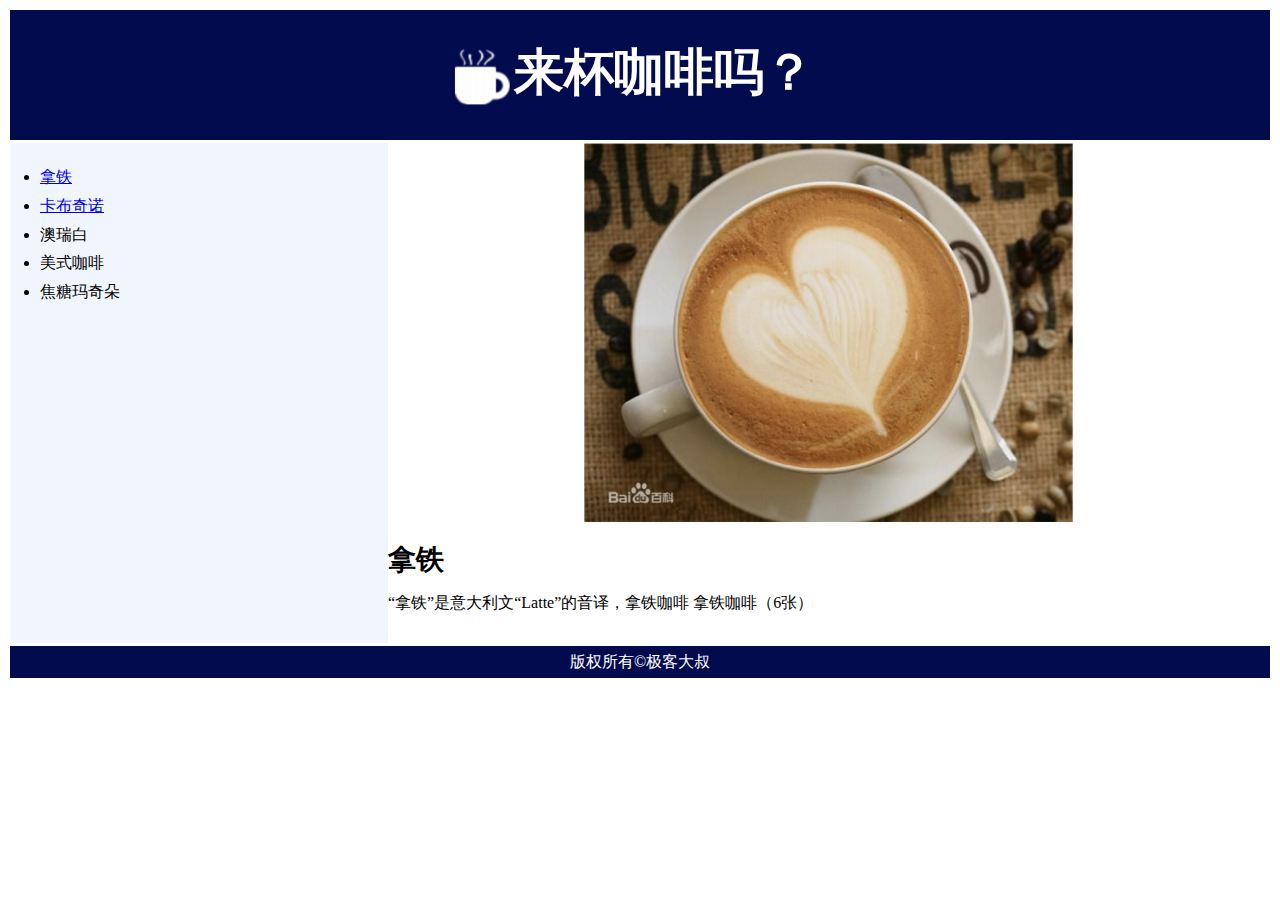
<file: yyx_13.html>
<!DOCTYPE html>
<html lang="en">
<head>
    <meta charset="UTF-8">
    <meta http-equiv="X-UA-Compatible" content="IE=edge">
    <meta name="viewport" content="width=device-width, initial-scale=1.0">
    <link rel="stylesheet" href="yyx_13.css">
    <title>咖啡厅</title>
</head>
<body>
    <div class="background">
        <div class="header">
            <div class="head">
            <img src="logo.png" alt="图片未加载">
            <h2 class="title">来杯咖啡吗？</h2></div>
        </div>
        <div class="content">
            <div class="left">
                <div class="menu">
                    <li><a href="#">拿铁</a></li>
                    <li><a href="#">卡布奇诺</a></li>
                    <li>澳瑞白</li>
                    <li>美式咖啡</li>
                    <li>焦糖玛奇朵</li>
                </div>
            </div>
            <div class="right">
                <img src="latte.png" alt="图片未加载">
                <h3 class="coffeename">拿铁</h4>
                <p class="introduce">“拿铁”是意大利文“Latte”的音译，拿铁咖啡 拿铁咖啡（6张）</p>
            </div>
        </div>
        <div class="bottom">
            <p class="declare">版权所有&copy;极客大叔</p>
        </div>
    </div>
</body>
</html>
</file>
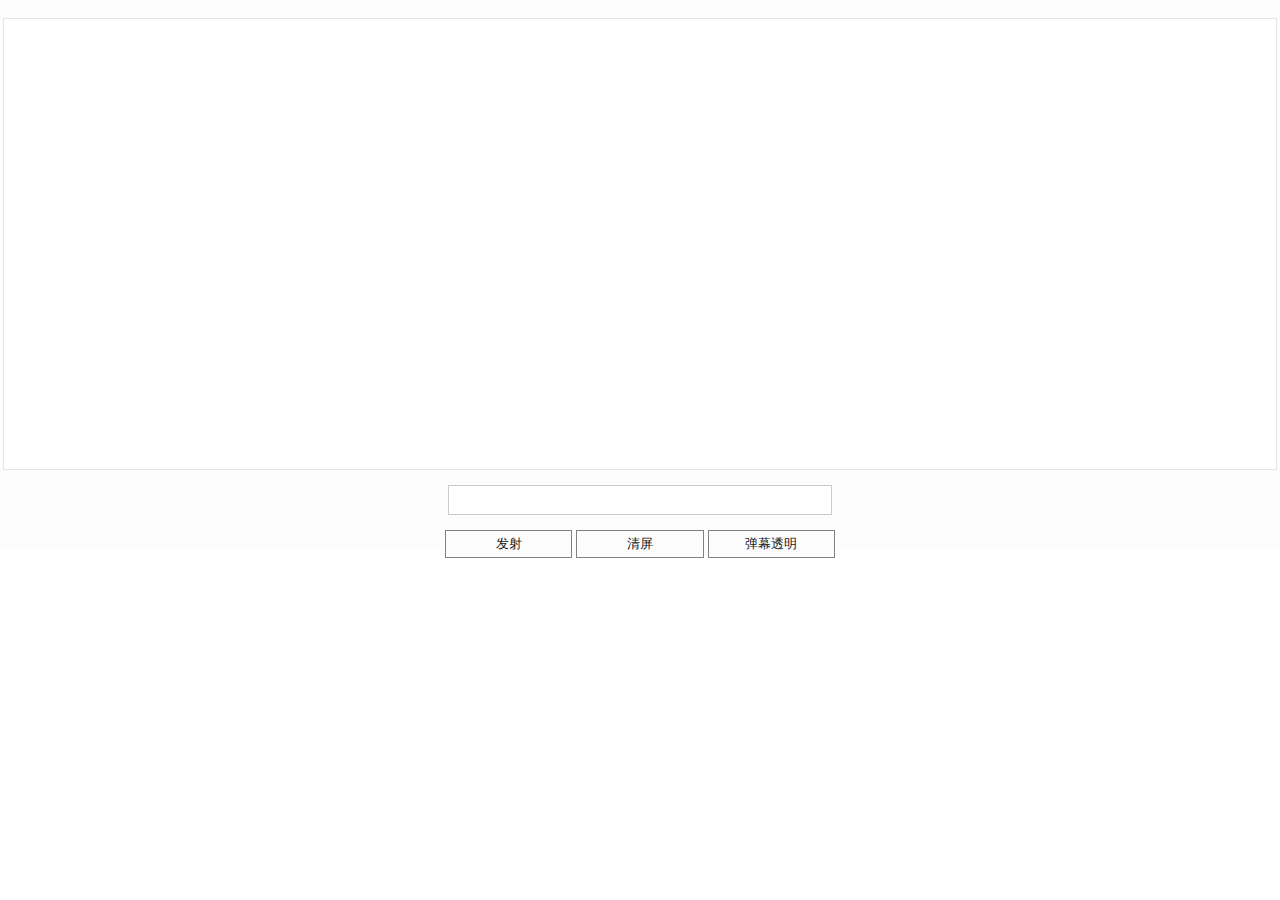
<file: Barrage/Barrage.html>
<!DOCTYPE html>
<html lang="en">

<head>
    <meta charset="UTF-8">
    <meta http-equiv="X-UA-Compatible" content="IE=edge">
    <meta name="viewport" content="width=device-width, initial-scale=1.0">
    <link rel="stylesheet" href="Barrage.css">
    <script src="jquery.min.js"></script>
    <title>发射弹幕</title>
</head>

<body>
    <div class="background">
        <div class="screen"></div>
        <div class="input">
            <input type="text">
            <div class="buttons">
                <button class="btn shoot">发射</button>
                <button class="btn clear">清屏</button>
                <button class="btn opacity">弹幕透明</button>
            </div>
        </div>
    </div>
    <script>
        $(function() {
            var op = false;
            $('.shoot').click(function() {
                var txt = $('input').val();
                var span = $("<span></span>");
                var fontsize = parseInt(Math.random() * 40) + 20;
                var top = parseInt(Math.random() * 400) - 20;
                var color1 = parseInt(Math.random() * 256);
                var color2 = parseInt(Math.random() * 256);
                var color3 = parseInt(Math.random() * 256);
                var color = `rgb(${color1},${color2},${color3})`;
                top = top < 20 ? '30px' : top + 'px';
                fontsize = fontsize + 'px';
                span.css('position', 'absolute').css('top', top).css('right', '0').css('color', color).css('font-size', fontsize);
                if (op) {
                    span.css('opacity', 0.2);
                }
                var v = Math.random() * 20000;
                v = v < 3000 ? 5000 : v;
                span.attr('speed', v);
                span.html(txt);
                $('.screen').append(span);
                $('.screen').children().animate({
                    right: '100%'
                }, v, function() {
                    $(this).remove();
                })
            })
            $('.clear').click(function() {
                $('.screen').empty();
            })
            $('input').keydown(function(e) {
                if (e.keyCode === 13) {
                    $('.shoot').click();
                }
            })
            $('.opacity').click(function() {
                op = !op;
                if (op) {
                    $('span').css('opacity', 0.2);
                } else {
                    $('span').css('opacity', 1);
                }
            })
        })
    </script>
</body>

</html>
</file>
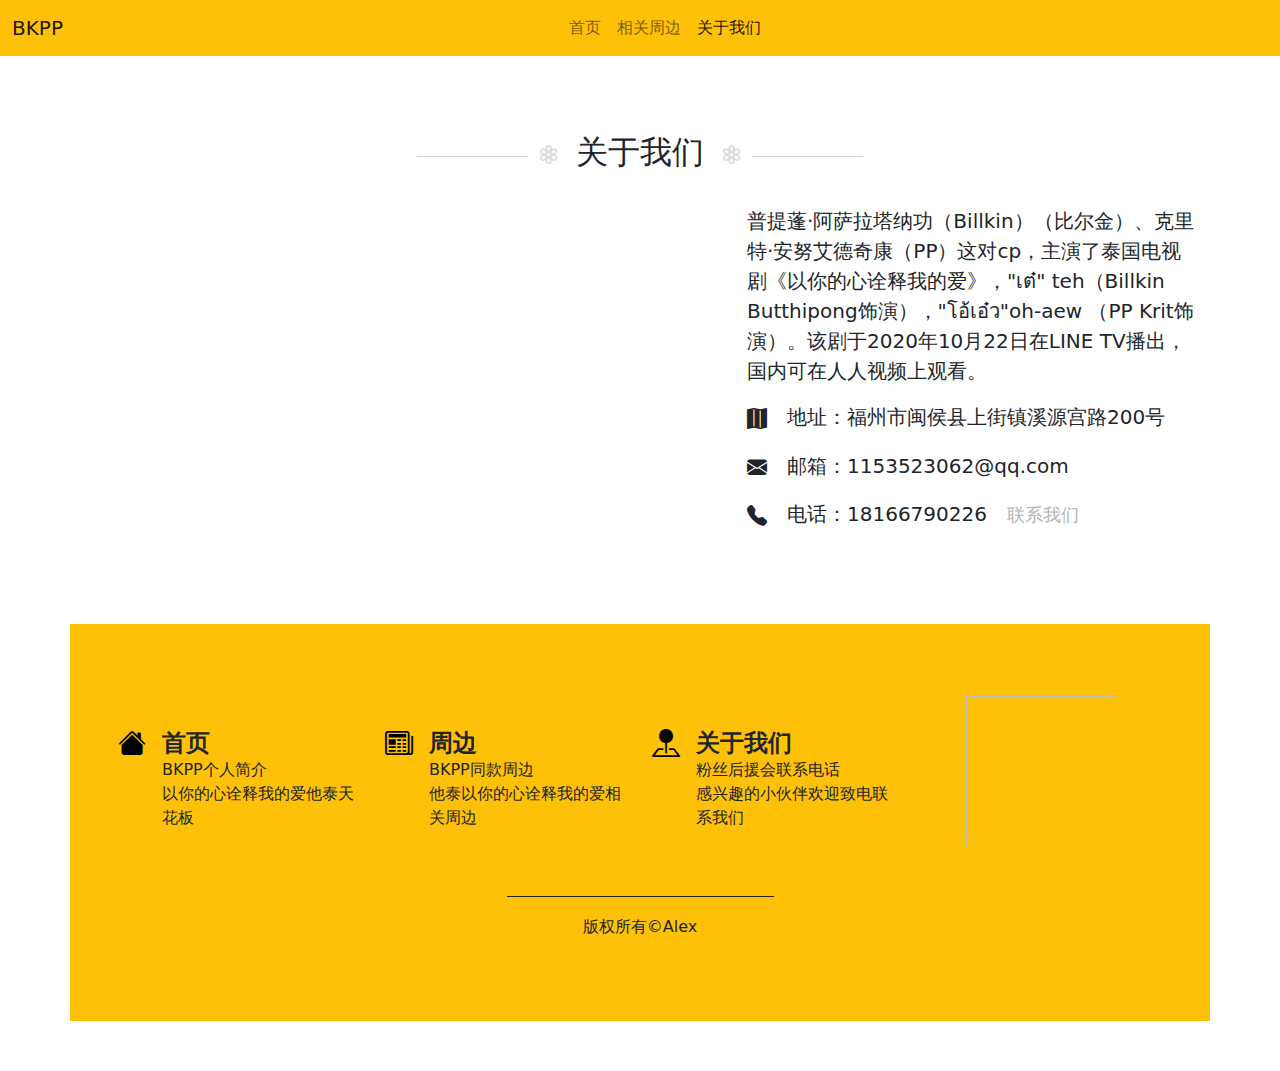
<file: Enterprise Station/About.html>
<!DOCTYPE html>
<html lang="en">

<head>
    <meta http-equiv="Content-Type" content="text/html; charset=utf-8" />
    <meta http-equiv="X-UA-Compatible" content="IE=edge">
    <meta name="viewport" content="initial-scale=1.0, user-scalable=no" />
    <link rel="stylesheet" href="bootstrap.min.css">
    <link rel="stylesheet" href="bootstrap-icons.css">
    <link rel="stylesheet" href="Station.css">
    <link rel="manifest" href="manifest.json">
    <title>关于我们</title>
    <script src="bootstrap.min.js"></script>
    <script src="jquery.min.js"></script>
    <script src="jquery.lazyload.min.js"></script>
    <script src="axios.min.js"></script>
    <script type="text/javascript" src="https://api.map.baidu.com/api?v=1.0&type=webgl&ak=dLLL7r2QfsCWaL9Sdsdmzgbrq4AE0Hur"></script>

    <link rel="stylesheet" href="About.css">
</head>

<body>
    <nav class="navbar navbar-expand-lg navbar-light bg-warning" aria-label="First navbar example">
        <div class="container-fluid">
            <a class="navbar-brand" href="Station.html" style="margin: 0px;">BKPP</a>
            <button class="navbar-toggler" type="button" data-bs-toggle="collapse" data-bs-target="#navbarsExample01" aria-controls="navbarsExample01" aria-expanded="false" aria-label="Toggle navigation">
            <span class="navbar-toggler-icon"></span>
          </button>

            <div class="collapse navbar-collapse" id="navbarsExample01">
                <ul class="navbar-nav">
                    <li class="nav-item">
                        <a class="nav-link" href="Station.html">首页</a>
                    </li>
                    <li class="nav-item">
                        <a class="nav-link" aria-current="page" href="News.html">相关周边</a>
                    </li>
                    <li class="nav-item">
                        <a class="nav-link active" href="About.html">关于我们</a>
                    </li>
                </ul>
            </div>
        </div>
    </nav>

    <div class="container text-center">
        <div class="title">
            <hr>
            <i class="bi bi-flower3"></i>
            <h2 class="pb-0 text-center">关于我们</h2>
            <i class="bi bi-flower3"></i>
            <hr>
        </div>
        <div class="row featurette align-items-end">
            <div class="col-md-7">
                <div id="container"></div>
            </div>
            <div class="col-md-5 text-start">
                <p class="lead">普提蓬·阿萨拉塔纳功（Billkin）（比尔金）、克里特·安努艾德奇康（PP）这对cp，主演了泰国电视剧《以你的心诠释我的爱》，"เต๋" teh（Billkin Butthipong饰演），"โอ้เอ๋ว"oh-aew （PP Krit饰演）。该剧于2020年10月22日在LINE TV播出，国内可在人人视频上观看。</p>
                <p class="lead"><i class="bi bi-map-fill"></i>地址：福州市闽侯县上街镇溪源宫路200号</p>
                <p class="lead"><i class="bi bi-envelope-fill"></i>邮箱：1153523062@qq.com</p>
                <p class="lead"><i class="bi bi-telephone-fill"></i>电话：18166790226<small><a id="contact" style="margin: 0px 20px;">联系我们</a></small></p>
            </div>
        </div>
        <!-- <iframe src="map.html" width="697px" height="550px" frameborder="0" scrolling="no"></iframe> -->
    </div>

    <table></table>

    <div class="footer container px-5 py-0 bg-warning" id="icon-grid">

        <div class="row row-cols-1 row-cols-sm-2 row-cols-md-3 row-cols-lg-4 g-4 py-5 align-items-end">
            <div class="col d-flex align-items-start">
                <a href="Station.html">
                    <i class="bi bi-house-fill flex-shrink-0 me-3"></i>
                </a>
                <div>
                    <h4 class="fw-bold mb-0">首页</h4>
                    <p>BKPP个人简介<br>以你的心诠释我的爱他泰天花板</p>
                </div>
            </div>
            <div class="col d-flex align-items-start">
                <a href="News.html">
                    <i class="bi bi-newspaper flex-shrink-0 me-3"></i>
                </a>
                <div>
                    <h4 class="fw-bold mb-0">周边</h4>
                    <p>BKPP同款周边<br>他泰以你的心诠释我的爱相关周边</p>
                </div>
            </div>
            <div class="col d-flex align-items-start">
                <a href="About.html">
                    <i class="bi bi-pin-map-fill flex-shrink-0 me-3"></i>
                </a>
                <div>
                    <h4 class="fw-bold mb-0">关于我们</h4>
                    <p>粉丝后援会联系电话<br>感兴趣的小伙伴欢迎致电联系我们</p>
                </div>
            </div>
            <div class="col d-flex align-items-start">
                <img data-original="img/code.png" alt="" width="150px" height="150px">
            </div>
            <div class="col d-flex align-items-end border-top border-dark" style="margin-top: 50px;">
                <p style="line-height: 60px;">版权所有&copy;Alex</p>
            </div>
        </div>
    </div>

    <div class="modal fade" id="exampleModal" tabindex="-1" aria-labelledby="exampleModalLabel" aria-hidden="true">
        <div class="modal-dialog">
            <div class="modal-content">
                <div class="modal-header" style="margin: 0px;">
                    <h5 class="modal-title" id="exampleModalLabel" style="margin: 0px;">联系我们</h5>
                    <button type="button" class="btn-close" data-bs-dismiss="modal" aria-label="Close"></button>
                </div>
                <div class="modal-body" style="margin: 0px;">
                    <form>
                        <div class="mb-3">
                            <label for="exampleInputEmail1" class="form-label">我的通讯地址</label>
                            <input type="emaill" class="form-control" id="exampleInputEmail1" aria-describedby="emailHelp">
                        </div>
                        <div class="mb-3">
                            <label for="exampleInputPassword1" class="form-label">你想对我说的话</label>
                            <textarea type="password" class="form-control" id="exampleInputPassword1" aria-describedby="emailHelp"></textarea>
                        </div>
                    </form>
                </div>
                <div class="modal-footer" style="margin: 0px;">
                    <button type="button" class="btn btn-secondary" data-bs-dismiss="modal">关闭</button>
                    <button id="sumit" type="button" class="btn btn-primary">提交</button>
                </div>
            </div>
        </div>
    </div>

    <script type="text/javascript">
        var map = new BMapGL.Map("container");
        map.centerAndZoom(new BMapGL.Point(119.174082, 26.075686), 16);
        map.enableScrollWheelZoom(true);
        var marker1 = new BMapGL.Marker(new BMapGL.Point(119.174082, 26.075686));
        map.addOverlay(marker1);

        $("img").lazyload({
            // placeholder: "img/loading.gif",
            threshold: -100,
            effect: "fadeIn"
        });

        $(function() {
            var myModal = new bootstrap.Modal(document.getElementById('exampleModal'))
            $('#contact').click(function() {
                myModal.show()
            })
            $('#sumit').click(function() {
                let email = $('#exampleInputEmail1').val()
                let message = $('#exampleInputPassword1').val()
                console.log("email", email, message)
                axios({
                    url: 'https://bmyzgzah.lc-cn-n1-shared.com/1.1/classes/data',

                    method: 'post',
                    headers: {
                        'X-LC-Id': 'BmYzGzAhaYrhN9o7Af7F10KN-gzGzoHsz',
                        'X-LC-Key': "emgSa2GQunTgEDz1GiUnjLH8"
                    },
                    data: {
                        emaill: email,
                        message: message
                    }
                })
                myModal.hide()
            })
        })
    </script>

    <script src="Station.js"></script>
</body>

</html>
</file>
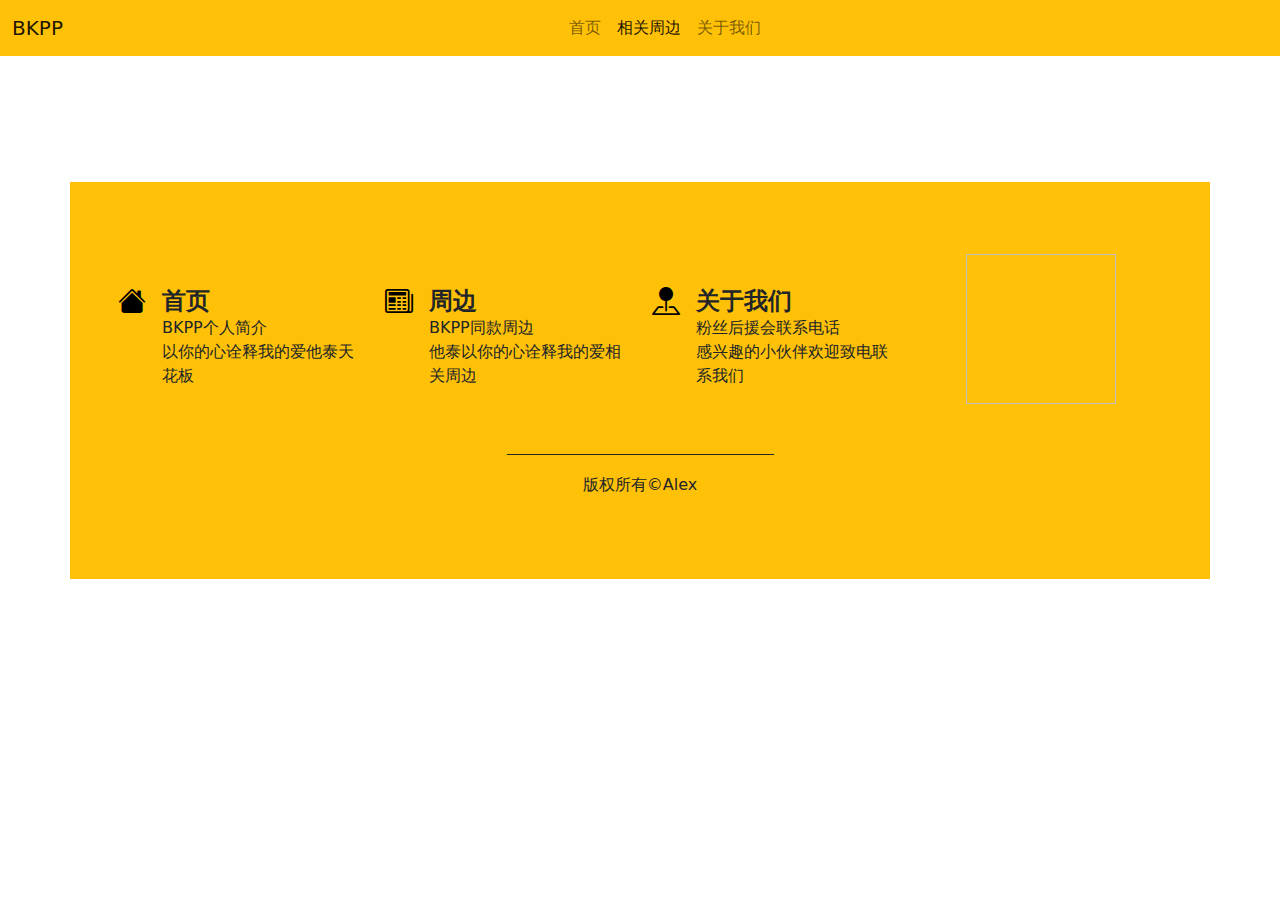
<file: Enterprise Station/News-detail.html>
<!DOCTYPE html>
<html lang="en">

<head>
    <meta charset="UTF-8">
    <meta http-equiv="X-UA-Compatible" content="IE=edge">
    <!-- <meta http-equiv="Refresh" content="0;url=News.html" /> -->
    <meta name="viewport" content="width=device-width, initial-scale=1.0">
    <link rel="canonical" href="https://v5.bootcss.com/docs/examples/headers/">
    <link rel="stylesheet" href="bootstrap.min.css">
    <link rel="stylesheet" href="bootstrap-icons.css">
    <link rel="stylesheet" href="Station.css">
    <link rel="manifest" href="manifest.json">
    <title>周边详情</title>
    <script src="bootstrap.min.js"></script>
    <script src="axios.min.js"></script>
    <script src="jquery.min.js"></script>
    <script src="jquery.lazyload.min.js"></script>

    <style>
        @media (max-width:426px) {
            .container .row .col .goods {
                width: 300px;
                height: 300px;
            }
        }
    </style>
</head>

<body>
    <nav class="navbar navbar-expand-lg navbar-light bg-warning" aria-label="First navbar example">
        <div class="container-fluid">
            <a class="navbar-brand" href="Station.html" style="margin: 0px;">BKPP</a>
            <button class="navbar-toggler" type="button" data-bs-toggle="collapse" data-bs-target="#navbarsExample01" aria-controls="navbarsExample01" aria-expanded="false" aria-label="Toggle navigation">
            <span class="navbar-toggler-icon"></span>
          </button>

            <div class="collapse navbar-collapse" id="navbarsExample01">
                <ul class="navbar-nav">
                    <li class="nav-item">
                        <a class="nav-link" href="Station.html">首页</a>
                    </li>
                    <li class="nav-item">
                        <a class="nav-link active" aria-current="page" href="News.html">相关周边</a>
                    </li>
                    <li class="nav-item">
                        <a class="nav-link" href="About.html">关于我们</a>
                    </li>
                </ul>
            </div>
        </div>
    </nav>

    <div class="container">
        <div class="row row-cols-1 row-cols-md-2 gx-4 text-center news">
            <div class="col">
                <img width="400px" height="500px" src="img/goods1.jpg" alt="" style="margin-bottom: 50px;">
                <div class="col">
                    <h3 class="mb-0">Post title</h3>
                </div>
                <div class="col">
                    <p>价格：</p>
                </div>
                <div class="col">
                    <p class="mb-auto">This is a wider card with supporting text below as a natural lead-in to additional content.</p>
                </div>
            </div>
        </div>
    </div>

    <table></table>

    <div class="footer container px-5 py-0 bg-warning" id="icon-grid">

        <div class="row row-cols-1 row-cols-sm-2 row-cols-md-3 row-cols-lg-4 g-4 py-5 align-items-end">
            <div class="col d-flex align-items-start">
                <a href="Station.html">
                    <i class="bi bi-house-fill flex-shrink-0 me-3"></i>
                </a>
                <div>
                    <h4 class="fw-bold mb-0">首页</h4>
                    <p>BKPP个人简介<br>以你的心诠释我的爱他泰天花板</p>
                </div>
            </div>
            <div class="col d-flex align-items-start">
                <a href="News.html">
                    <i class="bi bi-newspaper flex-shrink-0 me-3"></i>
                </a>
                <div>
                    <h4 class="fw-bold mb-0">周边</h4>
                    <p>BKPP同款周边<br>他泰以你的心诠释我的爱相关周边</p>
                </div>
            </div>
            <div class="col d-flex align-items-start">
                <a href="About.html">
                    <i class="bi bi-pin-map-fill flex-shrink-0 me-3"></i>
                </a>
                <div>
                    <h4 class="fw-bold mb-0">关于我们</h4>
                    <p>粉丝后援会联系电话<br>感兴趣的小伙伴欢迎致电联系我们</p>
                </div>
            </div>
            <div class="col d-flex align-items-start">
                <img data-original="img/code.png" alt="" width="150px" height="150px">
            </div>
            <div class="col d-flex align-items-end border-top border-dark" style="margin-top: 50px;">
                <p style="line-height: 60px;">版权所有&copy;Alex</p>
            </div>
        </div>
    </div>

    <script>
        page();

        function page() {
            $('.news').empty();
            // console.log(res.data);
            var request = new Object();
            request = GetRequest();
            var id = request['id'];
            var page = request['page'];
            axios.get(`https://www.fastmock.site/mock/ac4aafb429f32bd66b9dcbc9662ecd5f/test/page?page=${page}`).then(function(res) {
                for (let i = 0; i < 9; i++) {
                    if (id == res.data.data.list[i].id) {
                        let div1 = $('<div class="col"></div>');
                        let div2 = $('<div class="col"></div>');
                        let div3 = $('<div class="col"></div>');
                        let div4 = $('<div class="col"></div>');

                        div1.append(`<img class="goods" width="400px" height="500px" data-original="${res.data.data.list[i].image}" alt="" style="margin: 50px 0px;">`);
                        div1.append(div2);
                        div1.append(div3);
                        div1.append(div4);
                        div2.append(`<h3 class="mb-0">${res.data.data.list[i].name}</h3>`);
                        div3.append(`<p>价格：￥${res.data.data.list[i].price}</p>`);
                        div4.append(`<p class="card-text">${res.data.data.list[i].descript}</p>`);
                        $('.news').append(div1);
                        break;
                    }
                }

                $("img").lazyload({
                    // placeholder: "img/loading.jpg",
                    threshold: -100,
                    effect: "fadeIn"
                });
            })
        }

        function GetRequest() {
            var url = location.search; //获取url中"?"符后的字串
            var theRequest = new Object();
            if (url.indexOf("?") != -1) {
                var str = url.substr(1);
                // alert(str);
                strs = str.split("&");
                for (var i = 0; i < strs.length; i++) {
                    theRequest[strs[i].split("=")[0]] = unescape(strs[i].split("=")[1]);
                }
            }
            return theRequest;
        }
    </script>

    <script src="Station.js"></script>
</body>

</html>
</file>
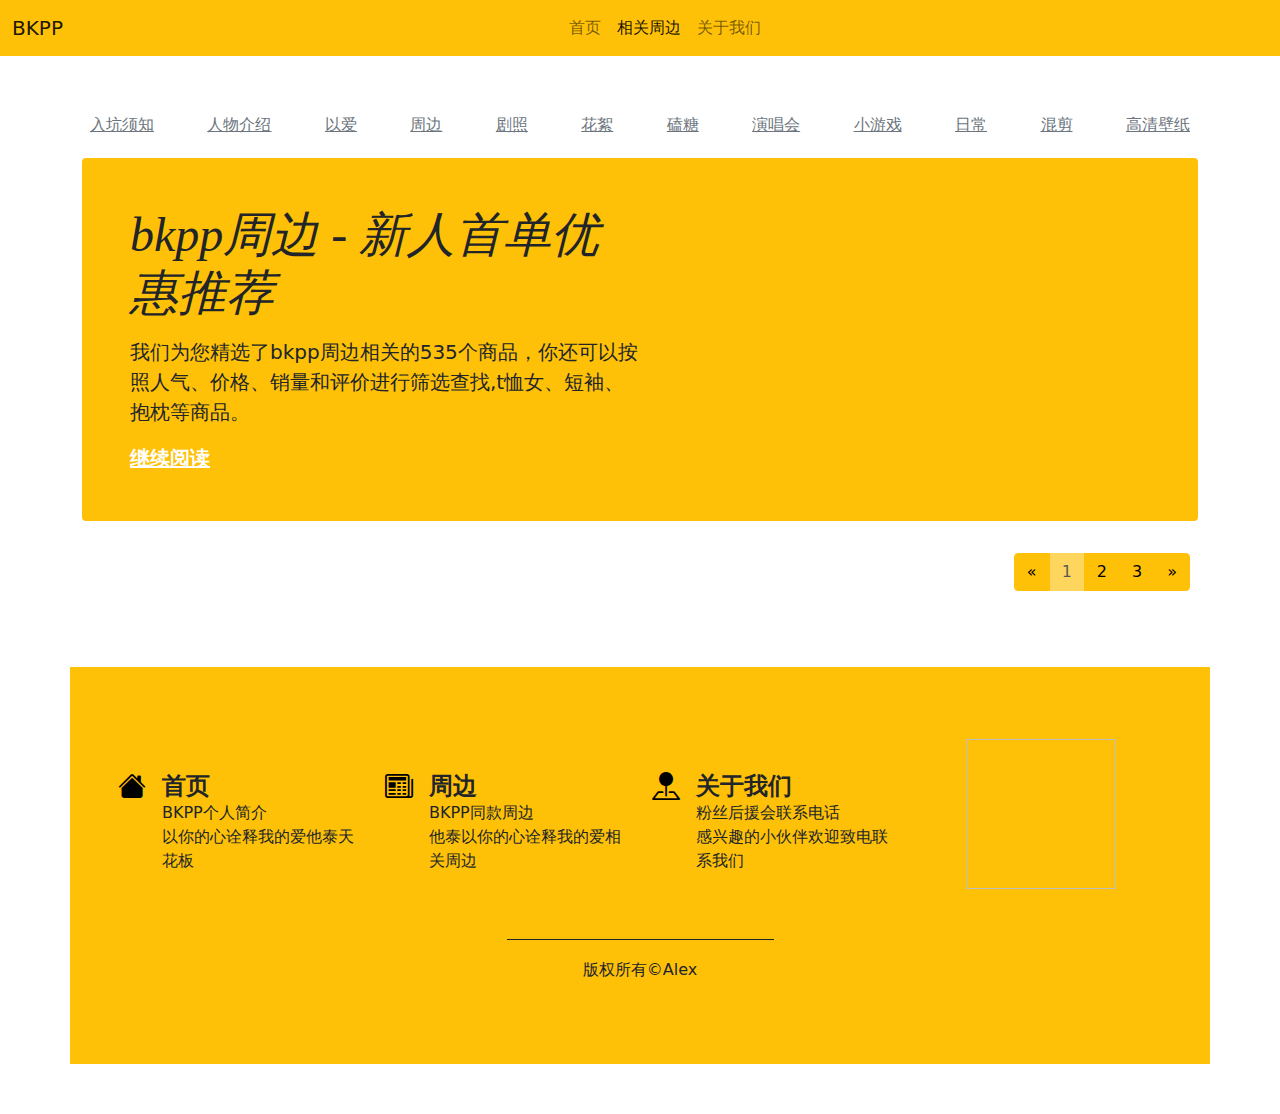
<file: Enterprise Station/News.html>
<!DOCTYPE html>
<html lang="en">

<head>
    <meta charset="UTF-8">
    <meta http-equiv="X-UA-Compatible" content="IE=edge">
    <meta name="viewport" content="width=device-width, initial-scale=1.0">
    <link rel="stylesheet" href="bootstrap.min.css">
    <link rel="stylesheet" href="bootstrap-icons.css">
    <link rel="stylesheet" href="Station.css">
    <link rel="stylesheet" href="News.css">
    <link rel="manifest" href="manifest.json">
    <title>相关周边</title>
    <script src="bootstrap.min.js"></script>
    <script src="axios.min.js"></script>
    <script src="jquery.min.js"></script>
    <script src="jquery.lazyload.min.js"></script>
</head>

<body>
    <nav class="navbar navbar-expand-lg navbar-light bg-warning" aria-label="First navbar example">
        <div class="container-fluid">
            <a class="navbar-brand" href="Station.html" style="margin: 0px;">BKPP</a>
            <button class="navbar-toggler" type="button" data-bs-toggle="collapse" data-bs-target="#navbarsExample01" aria-controls="navbarsExample01" aria-expanded="false" aria-label="Toggle navigation">
            <span class="navbar-toggler-icon"></span>
          </button>

            <div class="collapse navbar-collapse" id="navbarsExample01">
                <ul class="navbar-nav">
                    <li class="nav-item">
                        <a class="nav-link" href="Station.html">首页</a>
                    </li>
                    <li class="nav-item">
                        <a class="nav-link active" aria-current="page" href="News.html">相关周边</a>
                    </li>
                    <li class="nav-item">
                        <a class="nav-link" href="About.html">关于我们</a>
                    </li>
                </ul>
            </div>
        </div>
    </nav>


    <div class="container">
        <div class="nav-scroller mb-2">
            <nav class="nav d-flex justify-content-between">
                <a class="p-2 link-secondary" href="#">入坑须知</a>
                <a class="p-2 link-secondary" href="#">人物介绍</a>
                <a class="p-2 link-secondary" href="#">以爱</a>
                <a class="p-2 link-secondary" href="#">周边</a>
                <a class="p-2 link-secondary" href="#">剧照</a>
                <a class="p-2 link-secondary" href="#">花絮</a>
                <a class="p-2 link-secondary" href="#">磕糖</a>
                <a class="p-2 link-secondary" href="#">演唱会</a>
                <a class="p-2 link-secondary" href="#">小游戏</a>
                <a class="p-2 link-secondary" href="#">日常</a>
                <a class="p-2 link-secondary" href="#">混剪</a>
                <a class="p-2 link-secondary" href="#">高清壁纸</a>
            </nav>
        </div>
        <div class="p-4 p-md-5 mb-4 text-dark rounded bg-warning">
            <div class="col-md-6 px-0" style="margin: 0px;">
                <h1 class="display-4 fst-italic">bkpp周边 - 新人首单优惠推荐</h1>
                <p class="lead my-3">我们为您精选了bkpp周边相关的535个商品，你还可以按照人气、价格、销量和评价进行筛选查找,t恤女、短袖、抱枕等商品。</p>
                <p class="lead mb-0"><a href="#new" class="text-white fw-bold">继续阅读</a></p>
            </div>
        </div>

        <div id="new" class="row mb-2 news">
            <div class="col-md-6">
                <div class="row g-0 border rounded overflow-hidden flex-md-row mb-4 shadow-sm h-md-250 position-relative">
                    <div class="col p-4 d-flex flex-column position-static">
                        <strong class="d-inline-block mb-2 text-primary">World</strong>
                        <h3 class="mb-0">Featured post</h3>
                        <div class="mb-1 text-muted" style="margin: 0;">Nov 12</div>
                        <p class="card-text mb-auto">This is a wider card with supporting text below as a natural lead-in to additional content.</p>
                        <a href="#" class="stretched-link">Continue reading</a>
                    </div>
                    <div class="col-auto d-lg-block">
                        <img data-original="img/news1.jpg" alt="">
                    </div>
                </div>
            </div>
            <div class="col-md-6">
                <div class="row g-0 border rounded overflow-hidden flex-md-row mb-4 shadow-sm h-md-250 position-relative">
                    <div class="col p-4 d-flex flex-column position-static">
                        <strong class="d-inline-block mb-2 text-primary">Design</strong>
                        <h3 class="mb-0">Post title</h3>
                        <div class="mb-1 text-muted" style="margin: 0;">Nov 11</div>
                        <p class="mb-auto">This is a wider card with supporting text below as a natural lead-in to additional content.</p>
                        <a href="#" class="stretched-link">Continue reading</a>
                    </div>
                    <div class="col-auto d-none d-lg-block">
                        <img data-original="img/news2.jpg" alt="">
                    </div>
                </div>
            </div>
            <div class="col-md-6">
                <div class="row g-0 border rounded overflow-hidden flex-md-row mb-4 shadow-sm h-md-250 position-relative">
                    <div class="col p-4 d-flex flex-column position-static">
                        <strong class="d-inline-block mb-2 text-primary">Design</strong>
                        <h3 class="mb-0">Post title</h3>
                        <div class="mb-1 text-muted" style="margin: 0;">Nov 11</div>
                        <p class="mb-auto">This is a wider card with supporting text below as a natural lead-in to additional content.</p>
                        <a href="#" class="stretched-link">Continue reading</a>
                    </div>
                    <div class="col-auto d-none d-lg-block">
                        <img data-original="img/news3.jpg" alt="">
                    </div>
                </div>
            </div>
            <div class="col-md-6">
                <div class="row g-0 border rounded overflow-hidden flex-md-row mb-4 shadow-sm h-md-250 position-relative">
                    <div class="col p-4 d-flex flex-column position-static">
                        <strong class="d-inline-block mb-2 text-primary">Design</strong>
                        <h3 class="mb-0">Post title</h3>
                        <div class="mb-1 text-muted" style="margin: 0;">Nov 11</div>
                        <p class="mb-auto">This is a wider card with supporting text below as a natural lead-in to additional content.</p>
                        <a href="#" class="stretched-link">Continue reading</a>
                    </div>
                    <div class="col-auto d-none d-lg-block">
                        <img data-original="img/news4.jpg" alt="">
                    </div>
                </div>
            </div>
        </div>

        <!-- <div class="row row-cols-1 row-cols-sm-2 row-cols-md-3 g-3">
            <div class="col">
                <div class="card shadow-sm">
                    <img class="bd-placeholder-img card-img-top" width="100%" height="225" data-original="img/news1.jpg" alt="">
                    <div class="card-body">
                        <h3 class="mb-0">Featured post</h3>
                        <div class="mb-1 text-muted" style="margin: 0;">Nov 11</div>
                        <p class="card-text">This is a wider card with supporting text below as a natural lead-in to additional content. This content is a little bit longer.</p>
                        <div class="d-flex justify-content-between align-items-center">
                            <a href="#" class="stretched-link">Continue reading</a>
                        </div>
                    </div>
                </div>
            </div>
            <div class="col">
                <div class="card shadow-sm">
                    <img class="bd-placeholder-img card-img-top" width="100%" height="225" data-original="img/news1.jpg" alt="">
                    <div class="card-body">
                        <h3 class="mb-0">Featured post</h3>
                        <div class="mb-1 text-muted" style="margin: 0;">Nov 11</div>
                        <p class="card-text">This is a wider card with supporting text below as a natural lead-in to additional content. This content is a little bit longer.</p>
                        <div class="d-flex justify-content-between align-items-center">
                            <a href="#" class="stretched-link">Continue reading</a>
                        </div>
                    </div>
                </div>
            </div>
            <div class="col">
                <div class="card shadow-sm">
                    <img class="bd-placeholder-img card-img-top" width="100%" height="225" data-original="img/news1.jpg" alt="">
                    <div class="card-body">
                        <h3 class="mb-0">Featured post</h3>
                        <div class="mb-1 text-muted" style="margin: 0;">Nov 11</div>
                        <p class="card-text">This is a wider card with supporting text below as a natural lead-in to additional content. This content is a little bit longer.</p>
                        <div class="d-flex justify-content-between align-items-center">
                            <a href="#" class="stretched-link">Continue reading</a>
                        </div>
                    </div>
                </div>
            </div>
        </div> -->

        <div style="width: 100%; margin: 0 auto; display: flex;">
            <div id="btns" class="btn-group me-2" role="group" aria-label="First group">
                <button onclick="pre()" type="button" class="btn btn-warning"><span>&laquo;</span></button>
                <button onclick="getUrl(1)" type="button" class="btn btn-warning" id="btn1">1</button>
                <button onclick="getUrl(2)" type="button" class="btn btn-warning" id="btn2">2</button>
                <button onclick="getUrl(3)" type="button" class="btn btn-warning" id="btn3">3</button>
                <button onclick="next()" type="button" class="btn btn-warning"><span>&raquo;</span></button>
            </div>
        </div>
    </div>

    <table></table>

    <div class="footer container px-5 py-0 bg-warning" id="icon-grid">

        <div class="row row-cols-1 row-cols-sm-2 row-cols-md-3 row-cols-lg-4 g-4 py-5 align-items-end">
            <div class="col d-flex align-items-start">
                <a href="Station.html">
                    <i class="bi bi-house-fill flex-shrink-0 me-3"></i>
                </a>
                <div>
                    <h4 class="fw-bold mb-0">首页</h4>
                    <p>BKPP个人简介<br>以你的心诠释我的爱他泰天花板</p>
                </div>
            </div>
            <div class="col d-flex align-items-start">
                <a href="News.html">
                    <i class="bi bi-newspaper flex-shrink-0 me-3"></i>
                </a>
                <div>
                    <h4 class="fw-bold mb-0">周边</h4>
                    <p>BKPP同款周边<br>他泰以你的心诠释我的爱相关周边</p>
                </div>
            </div>
            <div class="col d-flex align-items-start">
                <a href="About.html">
                    <i class="bi bi-pin-map-fill flex-shrink-0 me-3"></i>
                </a>
                <div>
                    <h4 class="fw-bold mb-0">关于我们</h4>
                    <p>粉丝后援会联系电话<br>感兴趣的小伙伴欢迎致电联系我们</p>
                </div>
            </div>
            <div class="col d-flex align-items-start">
                <img data-original="img/code.png" alt="" width="150px" height="150px">
            </div>
            <div class="col d-flex align-items-end border-top border-dark" style="margin-top: 50px;">
                <p style="line-height: 60px;">版权所有&copy;Alex</p>
            </div>
        </div>
    </div>

    <script>
        let current = Number(window.location.href.split("?page=")[1] || 1);

        function pre() {
            if (current > 1) {
                getUrl(current - 1);
            }
        }

        function next() {
            if (current < 3) {
                getUrl(current + 1);
            }
        }

        function getUrl(page) {
            window.location.href = `?page=${page}`;
        }
        page(current);

        function page(page) {
            current = page;
            $('.news').empty();
            axios.get(`https://www.fastmock.site/mock/ac4aafb429f32bd66b9dcbc9662ecd5f/test/page?page=${page}`).then(function(res) {
                console.log(res.data);
                for (let i = 0; i < 8; i++) {
                    let div1 = $('<div class="col-md-6"></div>');
                    let div2 = $('<div class="row g-0 border rounded overflow-hidden flex-md-row mb-4 shadow-sm h-md-250 position-relative"></div>');
                    let div3 = $('<div class="col p-4 d-flex flex-column position-static"></div>');
                    let div4 = $('<div class="col-auto d-none d-lg-block"></div>');

                    div1.append(div2);
                    div2.append(div3);
                    div2.append(div4);
                    div1.attr('id', res.data.data.list[i].id);
                    div3.append(`<strong class="d-inline-block mb-2 text-primary">Shopping</strong>`);
                    div3.append(`<h3 class="mb-0">${res.data.data.list[i].name}</h3>`);
                    div3.append(`<div class="mb-1 text-muted" style="margin: 0;">${res.data.data.list[i].datatime}</div>`);
                    if (res.data.data.list[i].descript.length <= 37) {
                        div3.append(`<p class="card-text mb-auto">${res.data.data.list[i].descript}</p>`);
                    } else {
                        res.data.data.list[i].descript = res.data.data.list[i].descript.substring(0, 37) + '...';
                        div3.append(`<p class="card-text mb-auto">${res.data.data.list[i].descript}</p>`);
                    }
                    div3.append(`<a href="News-detail.html?id=${$(div1).attr('id')}&page=${page}" class="stretched-link">继续阅读</a>`);
                    div4.append(`<img width='200px' hight='250px' data-original=${res.data.data.list[i].image}>`);
                    $('.news').append(div1);
                }

                $("img").lazyload({
                    // placeholder: "img/loading.gif",
                    threshold: 100,
                    effect: "fadeIn"
                });
                // $('.news a').click(function() {
                //     window.location.href = `./News-detail.html?id=${$(this).attr('id')}`
                // })
            })
        }

        switch (current) {
            case 1:
                $('#btn1').attr({
                    "disabled": "disabled"
                });
                break;
            case 2:
                $('#btn2').attr({
                    "disabled": "disabled"
                });
                break;
            case 3:
                $('#btn3').attr({
                    "disabled": "disabled"
                });
                break;
        }
    </script>

    <script src="Station.js"></script>
</body>

</html>
</file>
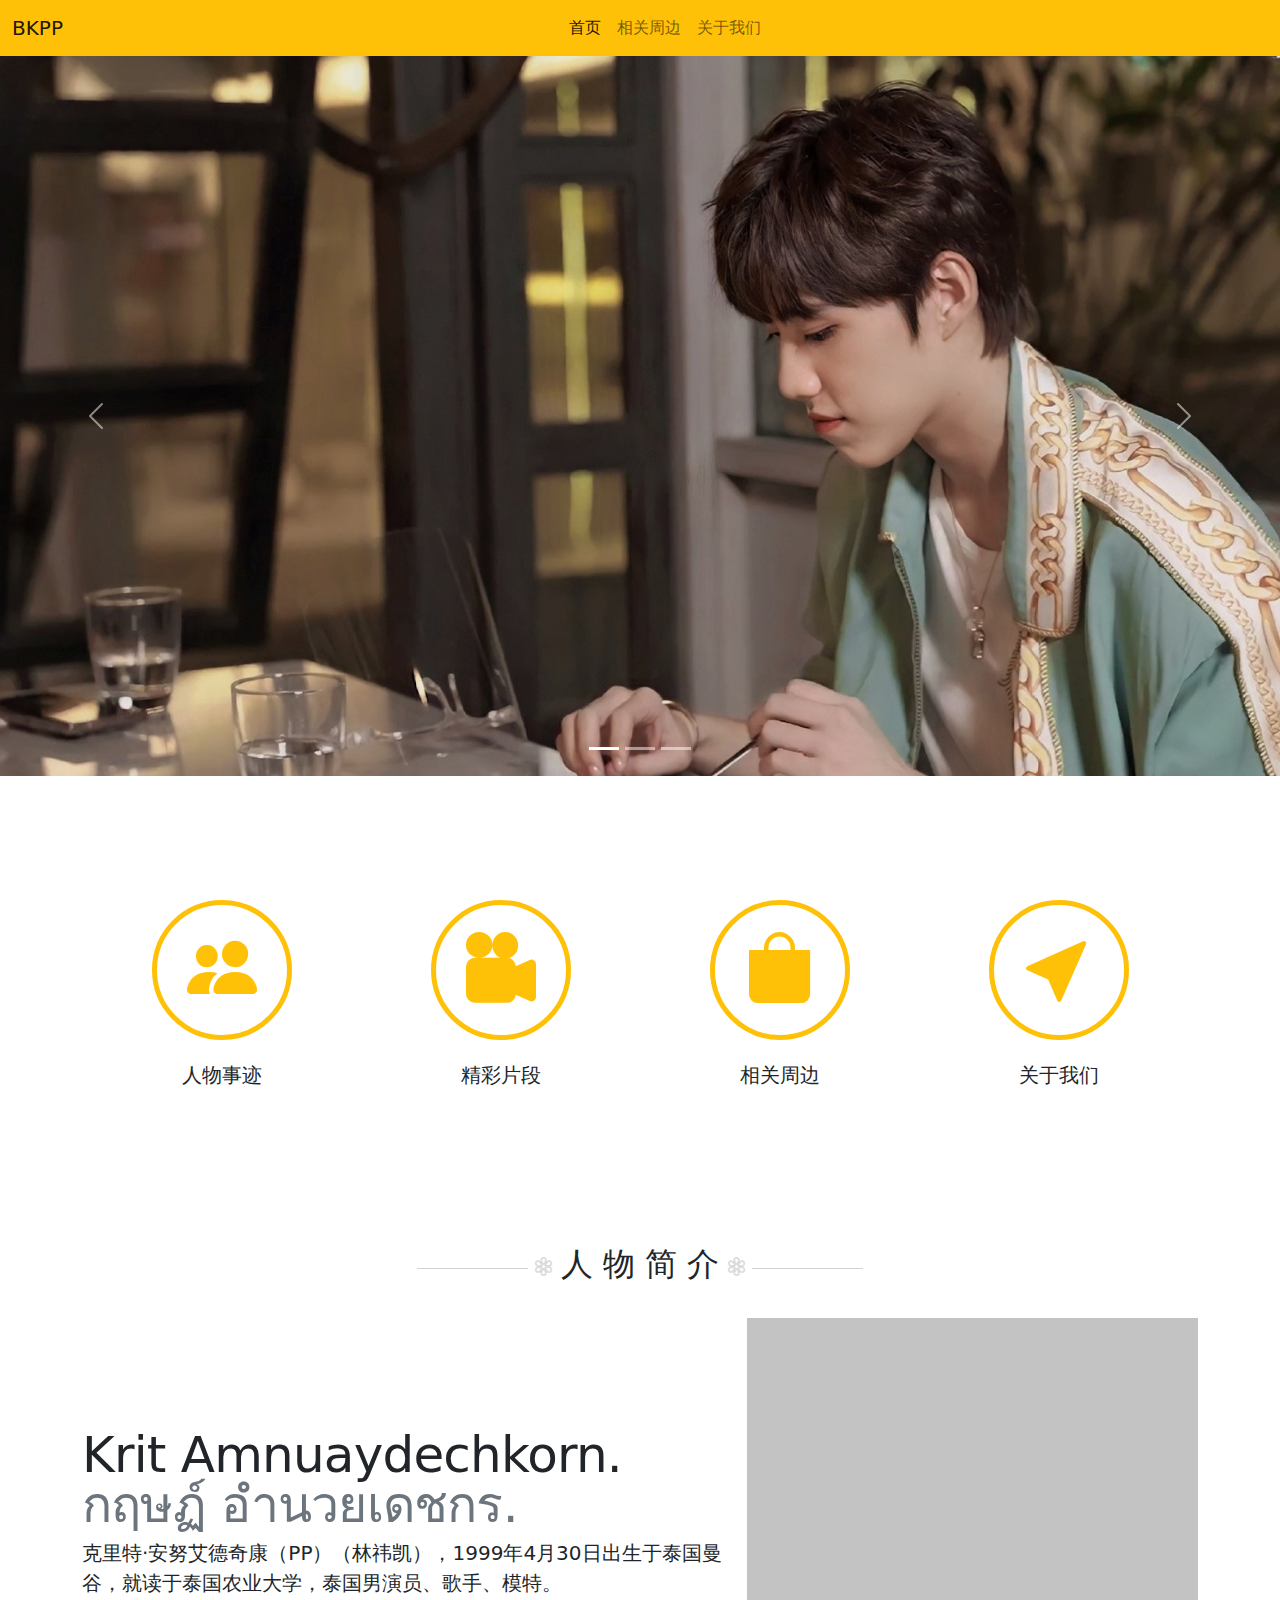
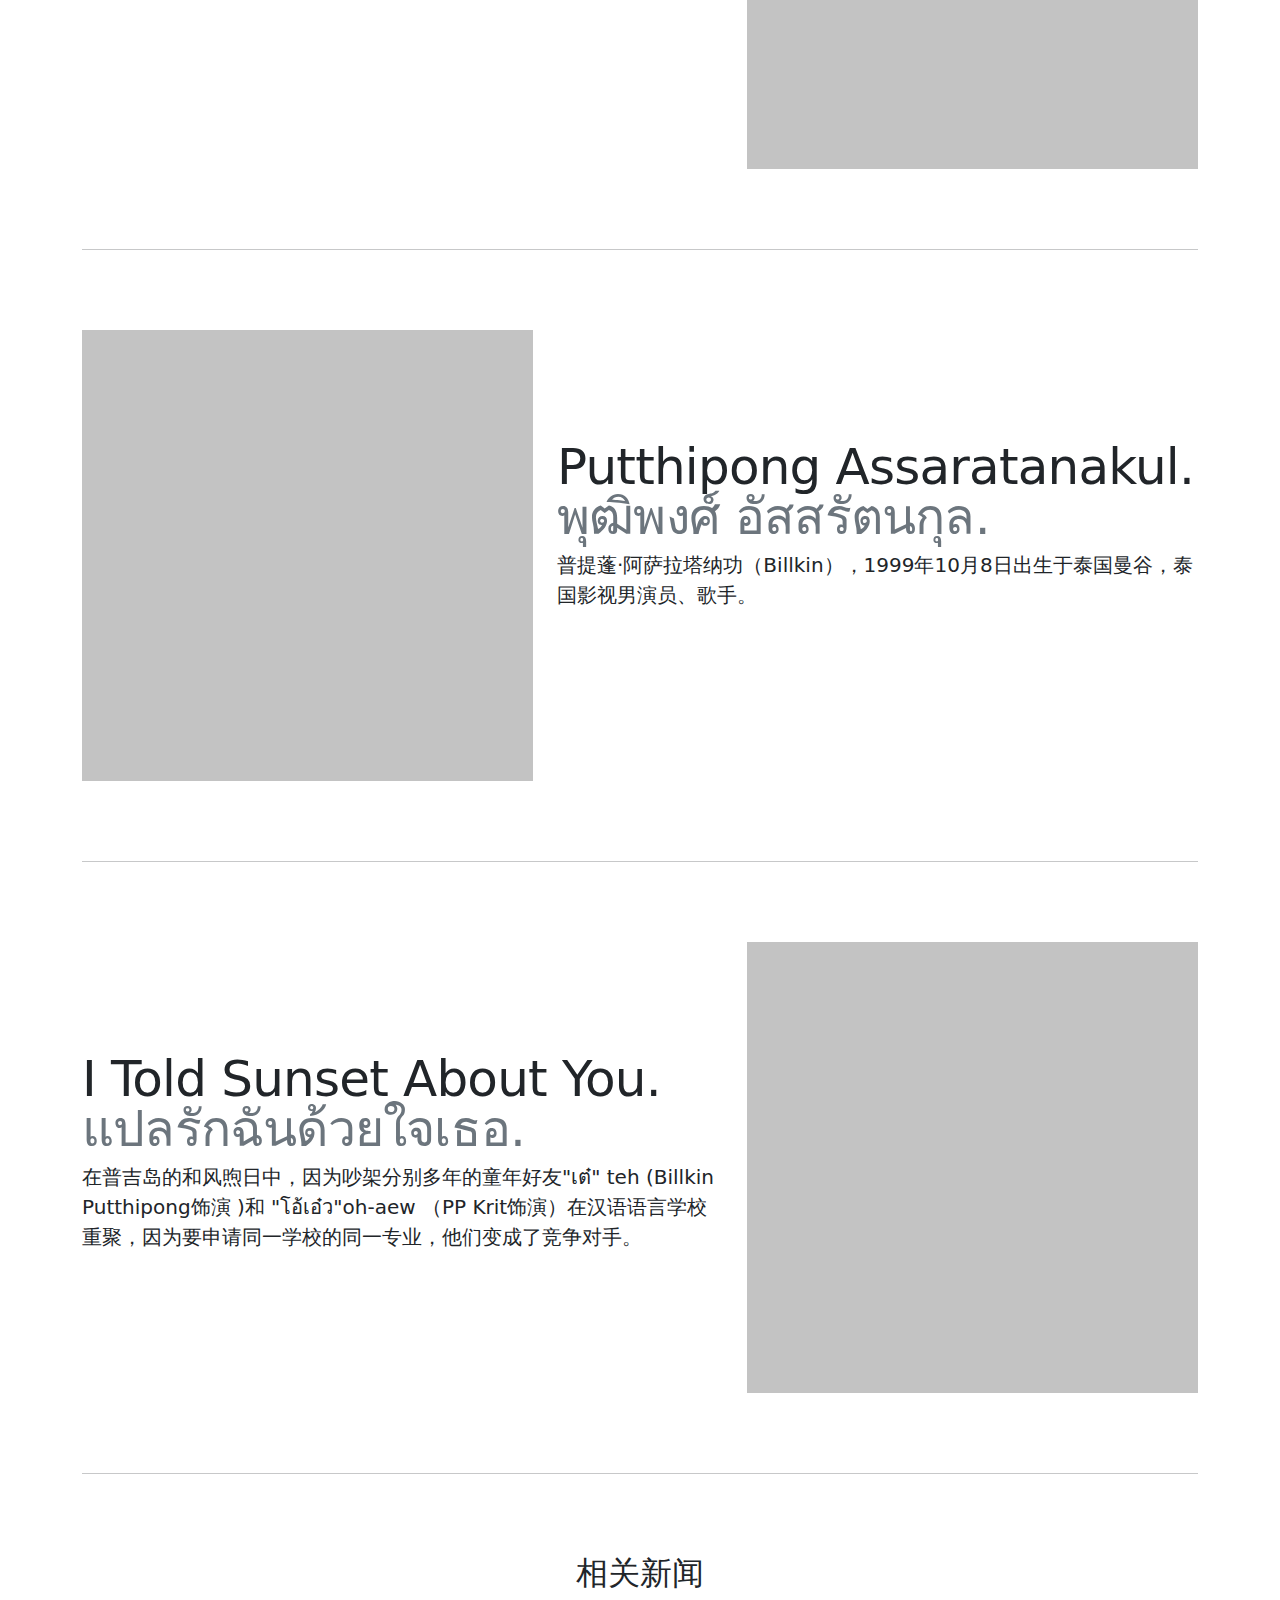
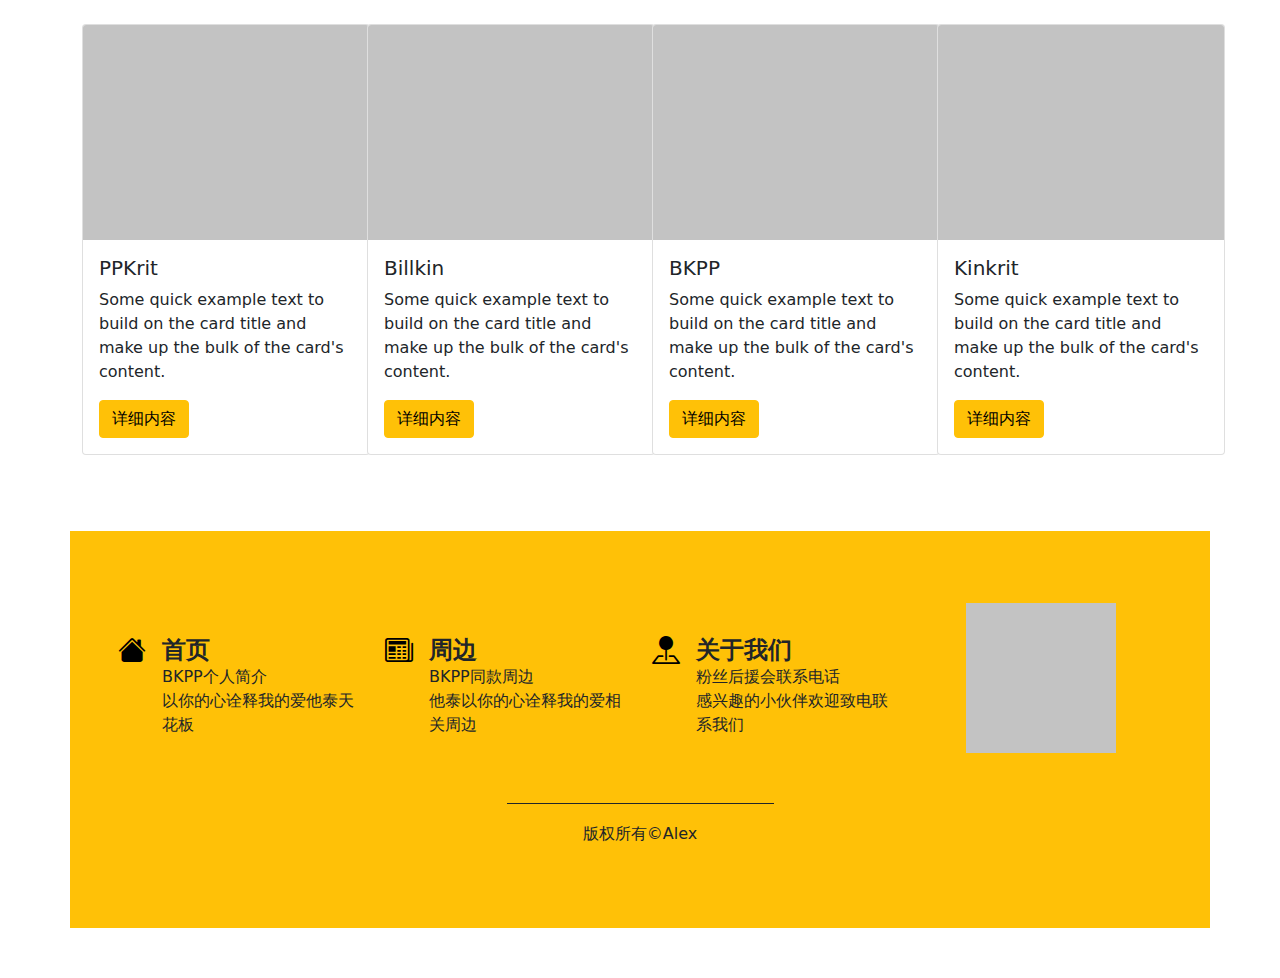
<file: Enterprise Station/Station.html>
<!DOCTYPE html>
<html lang="en">

<head>
    <meta charset="UTF-8">
    <meta http-equiv="X-UA-Compatible" content="IE=edge">
    <meta name="viewport" content="width=device-width, initial-scale=1.0">
    <link rel="stylesheet" href="bootstrap.min.css">
    <link rel="stylesheet" href="bootstrap-icons.css">
    <link rel="stylesheet" href="Animate.css">
    <link rel="stylesheet" href="Station.css">
    <link rel="manifest" href="manifest.json">
    <title>BKPP周边售卖点</title>
    <script src="bootstrap.min.js"></script>
    <script src="axios.min.js"></script>
    <script src="jquery.min.js"></script>
    <script src="jquery.lazyload.min.js"></script>
</head>

<body>
    <nav class="navbar navbar-expand-lg navbar-light bg-warning" aria-label="First navbar example">
        <div class="container-fluid">
            <a class="navbar-brand" href="Station.html" style="margin: 0px;">BKPP</a>
            <button class="navbar-toggler" type="button" data-bs-toggle="collapse" data-bs-target="#navbarsExample01" aria-controls="navbarsExample01" aria-expanded="false" aria-label="Toggle navigation">
            <span class="navbar-toggler-icon"></span>
          </button>

            <div class="collapse navbar-collapse" id="navbarsExample01">
                <ul class="navbar-nav">
                    <li class="nav-item">
                        <a class="nav-link active" href="Station.html">首页</a>
                    </li>
                    <li class="nav-item">
                        <a class="nav-link" aria-current="page" href="News.html">相关周边</a>
                    </li>
                    <li class="nav-item">
                        <a class="nav-link" href="About.html">关于我们</a>
                    </li>
                </ul>
            </div>
        </div>
    </nav>

    <div id="carouselExampleIndicators" class="carousel slide" data-bs-ride="carousel">
        <div class="carousel-indicators">
            <button type="button" data-bs-target="#carouselExampleIndicators" data-bs-slide-to="0" class="active" aria-current="true" aria-label="Slide 1"></button>
            <button type="button" data-bs-target="#carouselExampleIndicators" data-bs-slide-to="1" aria-label="Slide 2"></button>
            <button type="button" data-bs-target="#carouselExampleIndicators" data-bs-slide-to="2" aria-label="Slide 3"></button>
        </div>
        <div class="carousel-inner">
            <div class="carousel-item active">
                <img data-original="img/slide1-original.jpg" class="slide-p1 scroll-con-img d-block w-100" data-size="auto" alt="...">
            </div>
            <div class="carousel-item">
                <img data-original="img/slide2-original.jpg" class="slide-p2 scroll-con-img d-block w-100" data-size="auto" alt="...">
            </div>
            <div class="carousel-item">
                <img data-original="img/slide3-original.jpg" class="slide-p3 scroll-con-img d-block w-100" data-size="auto" alt="...">
            </div>
        </div>
        <button class="carousel-control-prev" type="button" data-bs-target="#carouselExampleIndicators" data-bs-slide="prev">
              <span class="carousel-control-prev-icon" aria-hidden="true"></span>
              <span class="visually-hidden">Previous</span>
            </button>
        <button class="carousel-control-next" type="button" data-bs-target="#carouselExampleIndicators" data-bs-slide="next">
              <span class="carousel-control-next-icon" aria-hidden="true"></span>
              <span class="visually-hidden">Next</span>
            </button>
    </div>

    <div class="container">

        <div class="row row-cols-1 row-cols-sm-2 row-cols-md-4 g-4 text-center point">
            <div class="col">
                <div class="circle">
                    <i class="bi bi-people-fill"></i>
                </div>
                <h5>人物事迹</h5>
            </div>
            <!-- /.col-lg-4 -->
            <div class="col">
                <div class="circle">
                    <i class="bi bi-camera-reels-fill"></i>
                </div>
                <h5>精彩片段</h5>
            </div>
            <!-- /.col-lg-4 -->
            <div class="col">
                <div class="circle">
                    <i class="bi bi-bag-fill"></i>
                </div>
                <h5>相关周边</h5>
            </div>
            <!-- /.col-lg-4 -->
            <div class="col">
                <div class="circle">
                    <i class="bi bi-cursor-fill"></i>
                </div>
                <h5>关于我们</h5>
            </div>
            <!-- /.col-lg-4 -->
        </div>
        <!-- /.row -->

        <div class="title" id="intro">
            <hr>
            <i class="bi bi-flower3"></i>
            <h2 class="ht pb-0 text-center">人 物 简 介</h2>
            <i class="bi bi-flower3"></i>
            <hr>
        </div>

        <div class="row featurette">
            <div class="hc col-md-7">
                <h2 class="featurette-heading">Krit Amnuaydechkorn. <span class="text-muted">กฤษฏ์ อำนวยเดชกร.</span></h2>
                <p class="lead">克里特·安努艾德奇康（PP）（林祎凯），1999年4月30日出生于泰国曼谷，就读于泰国农业大学，泰国男演员、歌手、模特。</p>
            </div>
            <div class="col-md-5">
                <div class="bd-placeholder-img bd-placeholder-img-lg featurette-image img-fluid mx-auto" width="500" height="500">
                    <img class="lazy slide-in-right" width="100%" height="100%" data-original="img/PP.jpg" alt="">
                </div>
            </div>
        </div>

        <hr class="featurette-divider">

        <div class="row featurette">
            <div class="hc col-md-7 order-md-2">
                <h2 class="featurette-heading">Putthipong Assaratanakul. <span class="text-muted">พุฒิพงศ์ อัสสรัตนกุล.</span></h2>
                <p class="lead">普提蓬·阿萨拉塔纳功（Billkin），1999年10月8日出生于泰国曼谷，泰国影视男演员、歌手。</p>
            </div>
            <div class="col-md-5 order-md-1">
                <div class="bd-placeholder-img bd-placeholder-img-lg featurette-image img-fluid mx-auto" width="500" height="500">
                    <img class="lazy slide-in-left" width="100%" height="100%" data-original="img/BK.jpg" alt="">
                </div>
            </div>
        </div>

        <hr class="featurette-divider">

        <div class="row featurette">
            <div class="hc col-md-7">
                <h2 class="featurette-heading">I Told Sunset About You. <span class="text-muted">แปลรักฉันด้วยใจเธอ.</span></h2>
                <p class="lead">在普吉岛的和风煦日中，因为吵架分别多年的童年好友"เต๋" teh (Billkin Putthipong饰演 )和 "โอ้เอ๋ว"oh-aew （PP Krit饰演）在汉语语言学校重聚，因为要申请同一学校的同一专业，他们变成了竞争对手。</p>
            </div>
            <div class="col-md-5">
                <div class="bd-placeholder-img bd-placeholder-img-lg featurette-image img-fluid mx-auto" width="500" height="500">
                    <img class="lazy slide-in-right" width="100%" height="100%" data-original="img/news3.jpg" alt="">
                </div>
            </div>
        </div>

        <hr class="featurette-divider">

        <h2 class="pb-4 text-center">相关新闻</h2>

        <div class="row row-cols-1 row-cols-sm-2 row-cols-md-2 row-cols-lg-4 g-4 news">
            <div class="col">
                <div class="card" style="width: 18rem;">
                    <div class="ratio ratio-4x3">
                        <img data-original="img/intro1.jpg" class="lazy card-img-top" alt="...">
                    </div>
                    <div class="card-body">
                        <h5 class="card-title">PPKrit</h5>
                        <p class="card-text">Some quick example text to build on the card title and make up the bulk of the card's content.</p>
                        <a href="News-detail.html" class="btn btn-warning">详细内容</a>
                    </div>
                </div>
            </div>
            <div class="col">
                <div class="card" style="width: 18rem;">
                    <div class="ratio ratio-4x3">
                        <img data-original="img/intro2.jpg" class="lazy card-img-top" alt="...">
                    </div>
                    <div class="card-body">
                        <h5 class="card-title">Billkin</h5>
                        <p class="card-text">Some quick example text to build on the card title and make up the bulk of the card's content.</p>
                        <a href="News-detail.html" class="btn btn-warning">详细内容</a>
                    </div>
                </div>
            </div>
            <div class="col">
                <div class="card" style="width: 18rem;">
                    <div class="ratio ratio-4x3">
                        <img data-original="img/intro3.jpg" class="lazy card-img-top" alt="...">
                    </div>
                    <div class="card-body">
                        <h5 class="card-title">BKPP</h5>
                        <p class="card-text">Some quick example text to build on the card title and make up the bulk of the card's content.</p>
                        <a href="News-detail.html" class="btn btn-warning">详细内容</a>
                    </div>
                </div>
            </div>
            <div class="col">
                <div class="card" style="width: 18rem;">
                    <div class="ratio ratio-4x3">
                        <img data-original="img/intro4.jpg" class="lazy card-img-top" alt="...">
                    </div>
                    <div class="card-body">
                        <h5 class="card-title">Kinkrit</h5>
                        <p class="card-text">Some quick example text to build on the card title and make up the bulk of the card's content.</p>
                        <a href="News-detail.html" class="btn btn-warning">详细内容</a>
                    </div>
                </div>
            </div>

        </div>
    </div>

    <table></table>
    <div class="footer container px-5 py-0 bg-warning" id="icon-grid">

        <div class="row row-cols-1 row-cols-sm-2 row-cols-md-3 row-cols-lg-4 g-4 py-5 align-items-end">
            <div class="col d-flex align-items-start">
                <a href="Station.html">
                    <i class="bi bi-house-fill flex-shrink-0 me-3"></i>
                </a>
                <div>
                    <h4 class="fw-bold mb-0">首页</h4>
                    <p>BKPP个人简介<br>以你的心诠释我的爱他泰天花板</p>
                </div>
            </div>
            <div class="col d-flex align-items-start">
                <a href="News.html">
                    <i class="bi bi-newspaper flex-shrink-0 me-3"></i>
                </a>
                <div>
                    <h4 class="fw-bold mb-0">周边</h4>
                    <p>BKPP同款周边<br>他泰以你的心诠释我的爱相关周边</p>
                </div>
            </div>
            <div class="col d-flex align-items-start">
                <a href="About.html">
                    <i class="bi bi-pin-map-fill flex-shrink-0 me-3"></i>
                </a>
                <div>
                    <h4 class="fw-bold mb-0">关于我们</h4>
                    <p>粉丝后援会联系电话<br>感兴趣的小伙伴欢迎致电联系我们</p>
                </div>
            </div>
            <div class="col d-flex align-items-start">
                <img class="lazy" data-original="img/code.png" alt="" width="150px" height="150px">
            </div>
            <div class="col d-flex align-items-end border-top border-dark" style="margin-top: 50px;">
                <p style="line-height: 60px;">版权所有&copy;Alex</p>
            </div>
        </div>
    </div>

    <script>
        // page();

        // function page() {
        //     $('.news').empty();
        //     axios.get(`https://www.fastmock.site/mock/ac4aafb429f32bd66b9dcbc9662ecd5f/test/page?page=1`).then(function(res) {
        //         console.log(res.data);
        //         for (let i = 0; i < 4; i++) {
        //             let div1 = $('<div class="col"></div>');
        //             let div2 = $('<div class="card" style="width: 18rem;"></div>');
        //             let div3 = $('<div class="ratio ratio-4x3"></div>');
        //             let div4 = $('<div class="card-body"></div>');

        //             div1.append(div2);
        //             div2.append(div3);
        //             div2.append(div4);
        //             div1.attr('id', res.data.data.list[i].id);
        //             div3.append(`<img class="lazy card-img-top" data-original=${res.data.data.list[i].image}>`);
        //             div4.append(`<h5 class="card-title">${res.data.data.list[i].name}</h5>`);
        //             div4.append(`<div class="mb-1 text-muted" style="margin: 0;">${res.data.data.list[i].datetime}</div>`);
        //             if (res.data.data.list[i].descript.length <= 30) {
        //                 div4.append(`<p class="card-text">${res.data.data.list[i].descript}</p>`);
        //             } else {
        //                 res.data.data.list[i].descript = res.data.data.list[i].descript.substring(0, 30) + '...';
        //                 div4.append(`<p class="card-text">${res.data.data.list[i].descript}</p>`);
        //             }
        //             div4.append(`<a href="News-detail.html?id=${$(div1).attr('id')}&page=1" class="btn btn-warning">详细内容</a>`);
        //             $('.news').append(div1);
        //         }

        //         $("img").lazyload({
        //             // placeholder: "img/loading.jpg",
        //             threshold: 100,
        //             effect: "fadeIn"
        //         });
        //         // $('.news a').click(function() {
        //         //     window.location.href = `./News-detail.html?id=${$(this).attr('id')}`
        //         // })
        //     })
        // }
        $("img").lazyload({
            // placeholder: "img/loading.jpg",
            threshold: 100,
            effect: "fadeIn"
        });

        $(function() {
            //根据不同浏览设备，加载不同图片
            pic_html();

            function pic_html() {
                if ($(window).width() <= 540) {
                    $(".slide-p1").attr("src", "img/slide1-540.jpg");
                    $(".slide-p2").attr("src", "img/slide2-540.jpg");
                    $(".slide-p3").attr("src", "img/slide3-540.jpg");
                } else if ($(window).width() <= 720) {
                    $(".slide-p1").attr("src", "img/slide1-720.jpg");
                    $(".slide-p2").attr("src", "img/slide2-720.jpg");
                    $(".slide-p3").attr("src", "img/slide3-720.jpg");
                } else if ($(window).width() <= 900) {
                    $(".slide-p1").attr("src", "img/slide1-900.jpg");
                    $(".slide-p2").attr("src", "img/slide2-900.jpg");
                    $(".slide-p3").attr("src", "img/slide3-900.jpg");
                } else if ($(window).width() <= 1080) {
                    $(".slide-p1").attr("src", "img/slide1-1080.jpg");
                    $(".slide-p2").attr("src", "img/slide2-1080.jpg");
                    $(".slide-p3").attr("src", "img/slide3-1080.jpg");
                } else {
                    $(".slide-p1").attr("src", "img/slide1-original.jpg");
                    $(".slide-p2").attr("src", "img/slide2-original.jpg");
                    $(".slide-p3").attr("src", "img/slide3-original.jpg");
                }
            }
            //当调整浏览器窗口的大小时，发生 resize 事件
            $(window).resize(function() {
                pic_html();
            })
        })

        $(function() {
            $(window).scroll(function() {
                var curr_element = $('.ht');
                var active_class = 'tracking-in-expand';
                var scroll_h = $(window).scrollTop() + $(window).height();
                var self_top = curr_element.offset().top;
                var self_h = curr_element.height();
                if (scroll_h > self_top + self_h / 2) {
                    // 显示动画效果
                    curr_element.addClass(active_class);
                }
            })
            $(window).scroll(function() {
                var curr_element = $('.circle');
                var active_class = 'bounce-top';
                var scroll_h = $(window).scrollTop() + $(window).height();
                var self_top = curr_element.offset().top;
                var self_h = curr_element.height();
                if (scroll_h > self_top + self_h / 2) {
                    // 显示动画效果
                    curr_element.addClass(active_class);
                }
            })
            $(window).scroll(function() {
                var curr_element = $('.hc');
                var active_class1 = 'slide-in-left';
                var active_class2 = 'slide-in-right';
                var scroll_h = $(window).scrollTop() + $(window).height();
                var self_top1 = curr_element.eq(0).offset().top;
                var self_top2 = curr_element.eq(1).offset().top;
                var self_top3 = curr_element.eq(2).offset().top;
                var self_h1 = curr_element.eq(0).height();
                var self_h2 = curr_element.eq(1).height();
                var self_h3 = curr_element.eq(2).height();
                if (scroll_h > self_top1 + self_h1 / 2) {
                    // 显示动画效果
                    curr_element.eq(0).addClass(active_class1);
                }
                if (scroll_h > self_top2 + self_h2 / 2) {
                    // 显示动画效果
                    curr_element.eq(1).addClass(active_class2);
                }
                if (scroll_h > self_top3 + self_h3 / 2) {
                    // 显示动画效果
                    curr_element.eq(2).addClass(active_class1);
                }
            })

            $(window).scroll(function() {
                var curr_element = $('.featurette-divider');
                var active_class = 'scale-in-center';
                var scroll_h = $(window).scrollTop() + $(window).height();
                var self_top1 = curr_element.eq(0).offset().top;
                var self_top2 = curr_element.eq(1).offset().top;
                var self_top3 = curr_element.eq(2).offset().top;
                var self_h1 = curr_element.eq(0).height();
                var self_h2 = curr_element.eq(1).height();
                var self_h3 = curr_element.eq(2).height();
                if (scroll_h > self_top1 + self_h1 / 2) {
                    // 显示动画效果
                    curr_element.eq(0).addClass(active_class);
                }
                if (scroll_h > self_top2 + self_h2 / 2) {
                    // 显示动画效果
                    curr_element.eq(1).addClass(active_class);
                }
                if (scroll_h > self_top3 + self_h3 / 2) {
                    // 显示动画效果
                    curr_element.eq(2).addClass(active_class);
                }
            })
        })
    </script>

    <script src="Station.js"></script>
</body>

</html>
</file>
<file: yyx_13.css>
* {
    margin: 0 auto;
    padding: 0;
}
.background {
    margin: 10px;
}
.header {
    width: auto;
    height: 130px;
    display: flex;
    background-color: #030b4f;
}
.header .head {
    width: 374px;
    height: 72px;
    position: relative;
    margin: auto;
    align-items: center;
}
.header .head img {
    width: 57px;
    height: 57px;
    vertical-align: bottom;
}
.header .head .title {
    font-size: 50px;
    color: white;
    font-family: 宋体;
    display: inline-block;
}
.content {
    margin-top: 3px;
    overflow: hidden;
}
.content .left {
    float: left;
    background: #f1f5fe;
    width: 30%;
    height: 500px;
}
.content .left .menu {
    margin: 20px;
    margin-left: 30px;
}
.content .left .menu li {
    line-height: 1.8em;
}
.content .right {
    text-align: center;
}
.content .right .coffeename {
    font-size: 28px;
    font-family: 宋体;
    text-align: left;
    line-height: 2.4em;
}
.content .right .introduce {
    text-align: left;
}
.bottom {
    color: white;
    text-align: center;
    clear: both;
    background: #030b4f;
    line-height: 2.0em;
    margin-top: 3px;
}
</file>
<file: Barrage/Barrage.css>
* {
    margin: 0;
    padding: 0;
}

.background {
    width: 100%;
    height: 550px;
    background-color: #fdfdfd;
    padding: 3px;
    box-sizing: border-box;
}

.background .screen {
    height: 450px;
    background-color: #fff;
    border: 1px #e5e5e5 solid;
    margin-top: 15px;
}

.background .input {
    text-align: center;
}

.background .input input {
    width: 30%;
    height: 28px;
    border: 1px #cccccc solid;
    margin: 15px;
}

.background .input .buttons .btn {
    width: 10%;
    height: 28px;
    background-color: #fdfdfd;
    border: 1px #808080 solid;
    color: #171717;
}

.background .input .buttons button:hover {
    color: #d25940;
    border: 1px #d25940 solid;
}
</file>
<file: Enterprise Station/Station.css>
* {
    margin: 0 auto;
    padding: 0;
}

.bd-placeholder-img {
    font-size: 1.125rem;
    text-anchor: middle;
    -webkit-user-select: none;
    -moz-user-select: none;
    user-select: none;
}

@media (min-width: 768px) {
    .bd-placeholder-img-lg {
        font-size: 3.5rem;
    }
}

@media (max-width: 520px) {
    .slide .carousel-inner img {
        height: 292.5px;
    }
}

.b-example-divider {
    height: 3rem;
    background-color: rgba(0, 0, 0, .1);
    border: solid rgba(0, 0, 0, .15);
    border-width: 1px 0;
    box-shadow: inset 0 .5em 1.5em rgba(0, 0, 0, .1), inset 0 .125em .5em rgba(0, 0, 0, .15);
}

.form-control-dark {
    color: #fff;
    background-color: var(--bs-dark);
    border-color: var(--bs-gray);
}

.form-control-dark:focus {
    color: #fff;
    background-color: var(--bs-dark);
    border-color: #fff;
    box-shadow: 0 0 0 .25rem rgba(255, 255, 255, .25);
}

.bi {
    vertical-align: -.125em;
    fill: currentColor;
}

.text-small {
    font-size: 85%;
}

.dropdown-toggle {
    outline: 0;
}

.container {
    margin: 50px auto;
}

.container .point {
    margin: 100px 0px;
}

.container .point .circle {
    width: 140px;
    height: 140px;
    border-radius: 70px;
    border: 5px #ffc107 solid;
}

.container .point .circle i {
    font-size: 70px;
    color: #ffc107;
    line-height: 130px;
    transition: all 1s;
}

.container .point .circle i:hover {
    line-height: 110px;
    transition: all 1s;
}

.container .point h5 {
    line-height: 70px;
}

.container .title {
    height: 100px;
    width: 40%;
    display: flex;
    align-items: center;
}

.container .title hr {
    width: 25%;
    height: 1px;
    background-color: rgba(0, 0, 0, 0.7);
}

.container .title i {
    color: #dbdbdb;
    font-size: 25px;
}

.container .title img {
    width: 25px;
    height: 25px;
}

.container .row {
    clear: both;
}

.featurette-divider {
    margin: 5rem 0;
    height: 1px;
    /* Space out the Bootstrap <hr> more */
}

.featurette .col-md-7 .featurette-heading {
    font-weight: 300;
    line-height: 1;
    /* rtl:remove */
    letter-spacing: -.05rem;
}

@media (min-width: 40em) {
    .featurette-heading {
        font-size: 50px;
    }
}

@media (min-width: 62em) {
    .featurette-heading {
        margin-top: 7rem;
    }
}

.footer i {
    font-size: 1.75em;
    color: black;
    line-height: 16px;
}
</file>
<file: Enterprise Station/About.css>
.container .row .col-md-5 i {
    font-size: 20px;
    margin-right: 20px;
}

#container {
    width: 600px;
    height: 300px;
}

@media (max-width: 1399.5px) {
    #container {
        width: 560px;
        height: 330px;
    }
}

@media (max-width: 1199.5px) {
    #container {
        width: 450px;
        height: 390px;
    }
}

@media (max-width: 991.5px) {
    #container {
        width: 340px;
        height: 540px;
    }
}

@media (max-width: 767.5px) {
    #container {
        width: 490px;
        height: 320px;
        margin: 10px 0px 40px 0px;
    }
}

@media (max-width: 575.5px) {
    #container {
        width: 100%;
        height: 320px;
        margin: 10px 0px 40px 0px;
    }
}

#contact {
    color: rgb(180, 180, 180);
}

#contact:hover {
    color: lightskyblue;
    cursor: pointer;
}
</file>
<file: Enterprise Station/News.css>
.bd-placeholder-img {
    font-size: 1.125rem;
    text-anchor: middle;
    -webkit-user-select: none;
    -moz-user-select: none;
    user-select: none;
}

@media (min-width: 768px) {
    .bd-placeholder-img-lg {
        font-size: 3.5rem;
    }
}


/* stylelint-disable selector-list-comma-newline-after */

h1,
h2,
h3,

/* h4, */

h5,
h6 {
    font-family: "Playfair Display", Georgia, "Times New Roman", serif/*rtl:Amiri, Georgia, "Times New Roman", serif*/
    ;
}


/* div, */

h3,
strong,
a {
    margin: 0;
}

.display-4 {
    font-size: 2.5rem;
}

@media (min-width: 768px) {
    .display-4 {
        font-size: 3rem;
    }
}

.container .news img {
    width: 200px;
    height: 250px;
}

.nav-scroller {
    position: relative;
    z-index: 2;
    height: 2.75rem;
    overflow-y: hidden;
}

.nav-scroller .nav {
    display: flex;
    flex-wrap: nowrap;
    padding-bottom: 1rem;
    margin-top: -1px;
    overflow-x: auto;
    text-align: center;
    white-space: nowrap;
    -webkit-overflow-scrolling: touch;
}

.nav-scroller .nav-link {
    padding-top: .75rem;
    padding-bottom: .75rem;
    font-size: .875rem;
}

.card-img-right {
    height: 100%;
    border-radius: 0 3px 3px 0;
}

.flex-auto {
    flex: 0 0 auto;
}

.h-250 {
    height: 250px;
}

@media (min-width: 768px) {
    .h-md-250 {
        height: 250px;
    }
}


/* Pagination */

.blog-pagination {
    margin-bottom: 4rem;
}

.blog-pagination>.btn {
    border-radius: 2rem;
}


/* Blog posts */

.blog-post {
    margin-bottom: 4rem;
}

.blog-post-title {
    margin-bottom: .25rem;
    font-size: 2.5rem;
}

.blog-post-meta {
    margin-bottom: 1.25rem;
    color: #727272;
}
</file>
